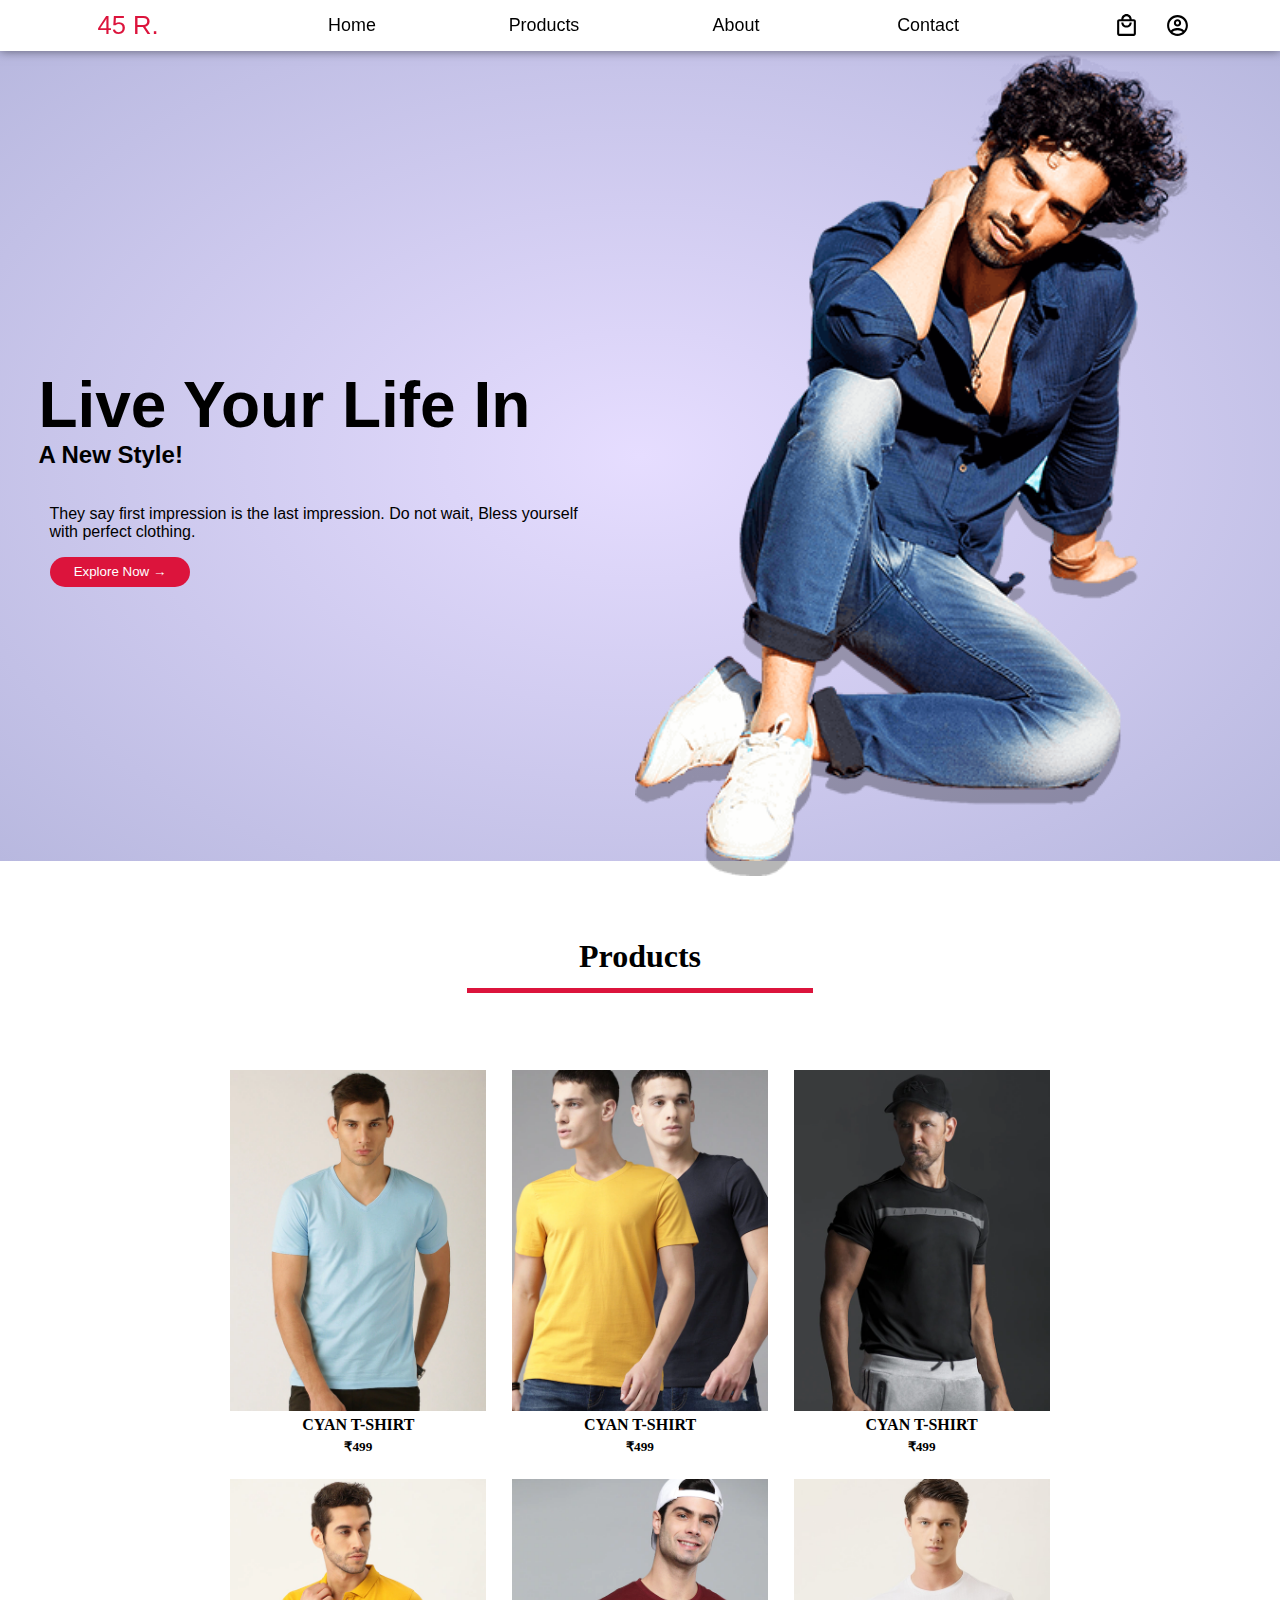
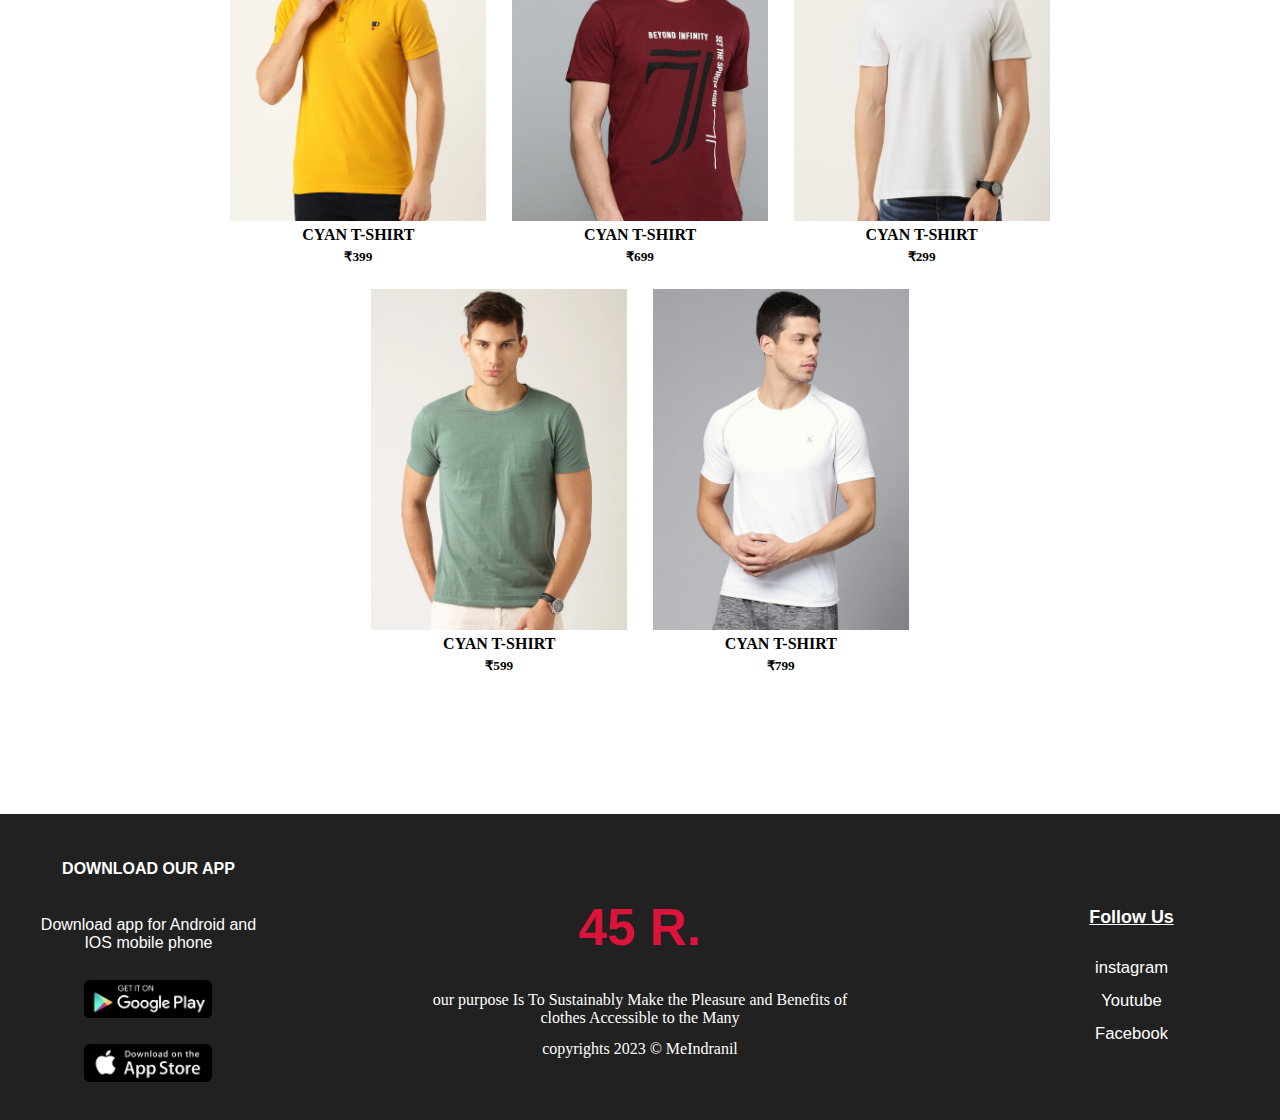
<file: index.html>
<!DOCTYPE html>
<html lang="en">
<head>
    <link rel="stylesheet" href="tw.css">
    <link rel="shortcut icon" href="icon.png" type="image/x-icon">
    <title>website</title>
</head>
<body>
    <nav>
        <div class="left">
            <a href="/">45 R.</a>
        </div>
        <div class="mid">
            <a href="#">Home</a>
            <a href="#product">Products</a>
            <a href="#footer">About</a>
            <a href="#footer">Contact</a>
        </div>
        <div class="right">
            <img src="cart.svg" alt="cart" />
            <img src="profile.svg" alt="profile" />
        </div>
    </nav>
    <section class="home">
       <div class="container" id="leftcontainer">
        <h1>Live Your Life In</h1>
        <h2>A New Style!</h2>
        <p>They say first impression is the last impression. Do not wait, Bless 
            yourself with perfect clothing.</p>
            <button>Explore Now →</button>
       </div>
       <div class="container" id="rightcontainer">
        <img src="home.png" alt="">
       </div>
       
    </section>
    <section id="product">
        <h1>Products</h1>
        <div class="productcontainer">
            <div class="product">
               <img src="1.webp" alt="Ist product"> 
               <h4>CYAN T-SHIRT</h4>
               <h5>₹499</h5>
            </div>
            <div class="product">
                <img src="2.webp" alt="Ist product"> 
                <h4>CYAN T-SHIRT</h4>
                <h5>₹499</h5>
             </div>
             <div class="product">
                <img src="3.webp" alt="Ist product"> 
                <h4>CYAN T-SHIRT</h4>
                <h5>₹499</h5>
             </div>
             <div class="product">
                <img src="4.webp" alt="Ist product"> 
                <h4>CYAN T-SHIRT</h4>
                <h5>₹399</h5>
             </div>
             <div class="product">
                <img src="5.webp" alt="Ist product"> 
                <h4>CYAN T-SHIRT</h4>
                <h5>₹699</h5>
             </div>
             <div class="product">
                <img src="6.jpg" alt="Ist product"> 
                <h4>CYAN T-SHIRT</h4>
                <h5>₹299</h5>
             </div>
             <div class="product">
                <img src="7.webp" alt="Ist product"> 
                <h4>CYAN T-SHIRT</h4>
                <h5>₹599</h5>
             </div>
             <div class="product">
                <img src="8.webp" alt="Ist product"> 
                <h4>CYAN T-SHIRT</h4>
                <h5>₹799</h5>
             </div>
        </div>
    </section>
    <footer id="footer">
        <div class="leftfooter">
            <h4>DOWNLOAD OUR APP</h4>
            <p>Download app for Android and IOS mobile phone</p>
            <img src="playstore.png" alt="playstore">
            <img src="Appstore.png" alt="Appstore">
        </div>
        <div class="midfooter">
            <h1>45 R.</h1>
            <P>our purpose Is To Sustainably Make the Pleasure and Benefits of clothes Accessible to the Many</P>
            <p>copyrights 2023 &copy; MeIndranil</p>
        </div>
        <div class="rightfooter">
            <h4>Follow Us</h4>
            <a href="https://www.instagram.com/indranil_pan/">instagram</a>
            <a href="https://www.instagram.com/indranil_pan/">Youtube</a>
            <a href="https://www.instagram.com/indranil_pan/">Facebook</a>



        </div>
    </footer>
</body>
</html>
</file>
<file: tw.css>
body{
    margin: 0;
}
*{
    scroll-behavior: smooth;
}
nav{
    
    height: 4vmax;
    display: flex;
    align-items: center;
    box-shadow:0 0 10px rgba(0, 0, 0, 0.511) ;
    position:sticky ;
    top: 0%;
    background-color: white;
    z-index: 10000;
}
.left{
   
    width: 20%;
    display: flex;
    justify-content: center;
}
.left>a{
    text-decoration: none;
    color: crimson;
    font-size: 2vmax;
    font-family: 'Franklin Gothic Medium', 'Arial Narrow', Arial, sans-serif;
    
}
.mid{
    width: 60%;
    align-self: stretch;
    display: flex;
    justify-content: space-evenly;
}
.mid>a{
    text-decoration: none;
    color: black;
    font-size: 1.4vmax;
    font-family: 'Gill Sans', 'Gill Sans MT', Calibri, 'Trebuchet MS', sans-serif;
    width: 100%;
    display: flex;
    justify-content: center;
    align-items: center;
}
.mid>a:hover{
    border-bottom: 2px solid crimson;
    color: crimson;
}
.right{
    width: 20%;
   
    display: flex;
    justify-content: center;
}
.right>img{
    width: 2vmax;
    margin:1vmax ;
    cursor: pointer;   
}
.home{
   display: flex;
    height: 90vh;
    background-image: radial-gradient(rgb(230, 221, 255),rgb(184, 184, 223));
}
.container{
    width: 100%;
    
}
#rightcontainer{
    display: flex;
    justify-content: flex-end;
}
#rightcontainer>img{
    margin-right:7vmax ;
    filter:drop-shadow( 0 15px rgba(0, 0, 0, 0.285)); 
}
#leftcontainer{
    display: flex;
    flex-direction: column;
    padding: 3vmax;
    box-sizing: border-box;
    justify-content: center;
   
}
#leftcontainer>h1{
    font-size: 5vmax;
    font-family: 'Franklin Gothic Medium', 'Arial Narrow', Arial, sans-serif;
   
}
#leftcontainer>h2{
    margin-top: -8%;
    font-family: 2vmax;
    font-family:sans-serif;
    

}
#leftcontainer>p{
    font-family: 2vmax;
    font-family: 'Segoe UI', Tahoma, Geneva, Verdana, sans-serif;
    margin-left: 2%;
}
#leftcontainer>button{
    width: 11vmax;
    margin-left: 2%;
    padding: 0.6vmax;
    border: none;
    border-radius: 2vmax;
    background-color: crimson;
    color: white;
    font-family: 'Lucida Sans', 'Lucida Sans Regular', 'Lucida Grande', 'Lucida Sans Unicode', Geneva, Verdana, sans-serif;
    cursor: pointer;
}
#leftcontainer>button:hover{
    background-color: rgb(175, 35, 63);
}

#product>h1{
    text-align: center;
    margin: 5vmax auto;
    font-size: 2.5vmax;
    border-bottom:5px solid crimson ;
    padding: 1vmax;
    width: 25vw;
}
.productcontainer{
    display: flex;
    flex-wrap: wrap;
    justify-content: center;
    height: 100%;
    max-width: 80vw;
    margin: auto;
}
.product{
     
     transition:all 0.3s ;
     cursor: pointer;
     height: 30vmax;
     display: flex;
     flex-direction: column;
     align-items: center;
     margin: 1vmax;

}
.product>img{
    width: 20vmax;
}
.product>h4{
    margin: 2%;
}
.product>h5{
    margin: 0%;
}
.product:hover{
    transform: translateY(-10px);
}
footer{
    background-color: rgb(34, 33, 33);
    padding: 2vmax;
    margin-top: 10vmax;
    color: white;
    display: flex;
    align-items: center;
}
.leftfooter{
    width: 20%;
    
    display: flex;
    flex-direction: column;
    align-items: center;
}
.leftfooter>h4{
    font-family: 'Franklin Gothic Medium', 'Arial Narrow', Arial, sans-serif;
}
.leftfooter>p{
    text-align: center;
    font-family: 'Lucida Sans', 'Lucida Sans Regular', 'Lucida Grande', 'Lucida Sans Unicode', Geneva, Verdana, sans-serif;
}
.leftfooter>img{
    width: 10vmax;
    margin: 1vmax;
    cursor: pointer;
}
.midfooter{
    width: 60%;
    text-align: center;
}
.midfooter>h1{
    font-size: 4vmax;
    font-family: 'Franklin Gothic Medium', 'Arial Narrow', Arial, sans-serif;
    color: crimson;
}
.midfooter>p{
    max-width:60% ;
    margin:1vmax auto;
}
.rightfooter{
    width: 20%;
   
    display: flex;
    flex-direction: column;
    align-items: center;
    justify-content: space-evenly;
}
.rightfooter>h4{
    font-family: 'Franklin Gothic Medium', 'Arial Narrow', Arial, sans-serif;
    font-size: 1.4vmax;
    text-decoration: underline;
}
.rightfooter>a{
    text-decoration: none;
    font-size: 1.3vmax;
    font-family: 'Gill Sans', 'Gill Sans MT', Calibri, 'Trebuchet MS', sans-serif;
    color: white;
    margin: 0.5vmax;
}
</file>
